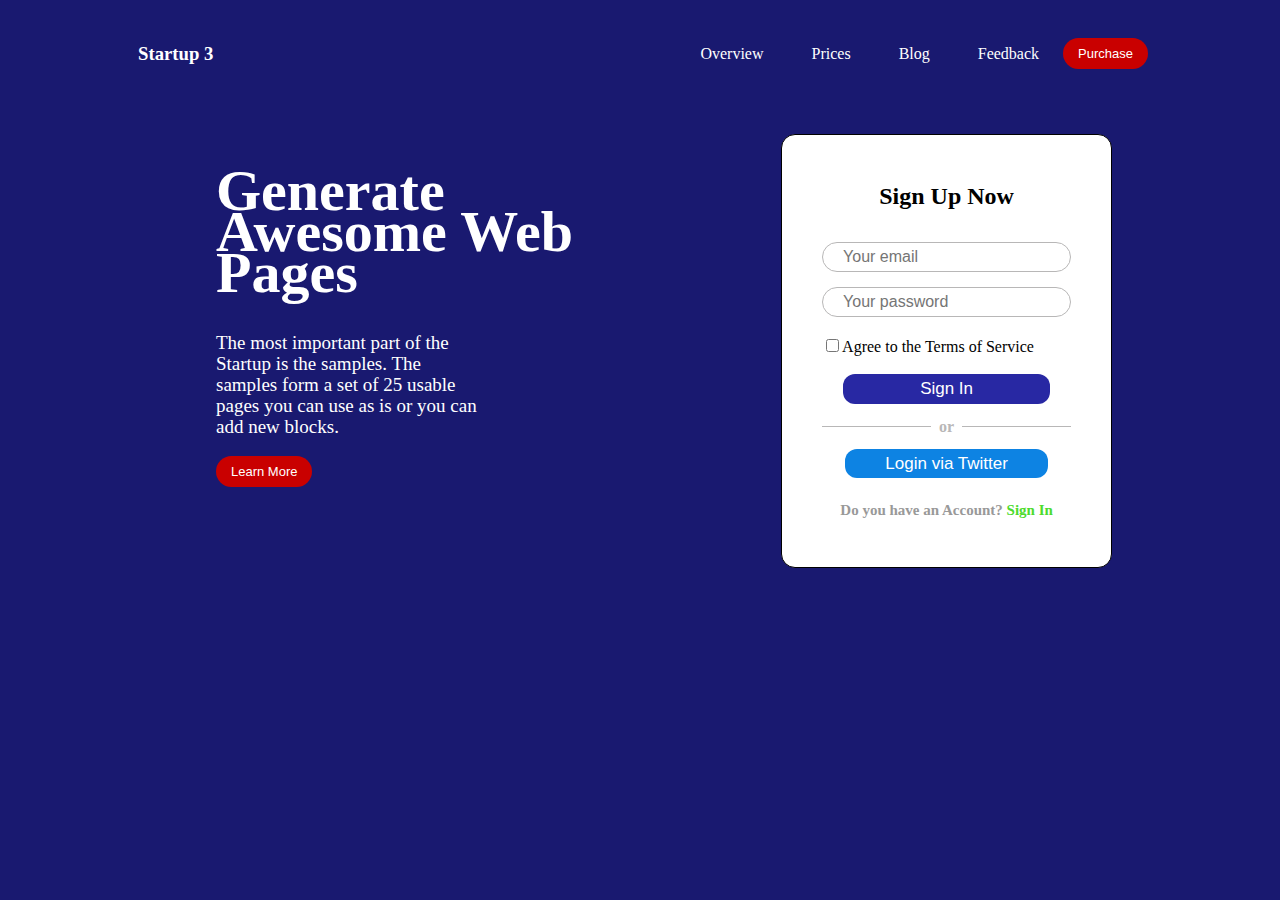
<file: index.html>
<!DOCTYPE html>
<html lang="en">
<head>
    <meta charset="UTF-8">
    <meta name="viewport" content="width=device-width, initial-scale=1.0">
    <link rel="stylesheet" href="style.css">
    <title>Landing Page</title>
</head>
<body>

    <Section class="nav">
        <ul>
            <h3>Startup 3</h3>
        </ul>
             
            <ul class= "nav_ul">
                    <a href="#"><li class="nav_ul_li">Overview</li></a>
                    <a href="#"><li class="nav_ul_li">Prices</li></a>
                    <a href="#"><li class="nav_ul_li">Blog</li></a>
                    <a href="#"><li class="nav_ul_li">Feedback</li></a>
                    <button class="nav_section_btn">Purchase</button>
                
            </ul>
    </Section>

    <section class="sec1">
        <div class="card1">
            <div class="d1">
                <h1>Generate <br> Awesome Web <br> Pages</h1>
            </div>
            <div class="d2">
                <p>The most important part of the <br> Startup is the samples. The <br> samples form a set of 25 usable <br> pages you can use as is or you can <br>add new blocks.</p>
            </div>

            <div>
                <button class="cardbtn">Learn More</button>
            </div>

        </div>
        <div class="card2">
            <div class="head" >
                <h2>Sign Up Now</h2>
            </div>
            <div class="inp">
                <input type="email" placeholder="Your email"> <br>
                <input type="password" placeholder="Your password"> <br>
                <input type="checkbox" >Agree to the Terms of Service <br>
                <button class="inpbtn1">Sign In</button>
                <h1 class="or">or</h1>
                <button class="inpbtn2">Login via Twitter</button>

                <h5>Do you have an Account? <a href="">Sign In</a></h5>
                
            </div>

        </div>
    </section>
    
</body>
</html>
</file>
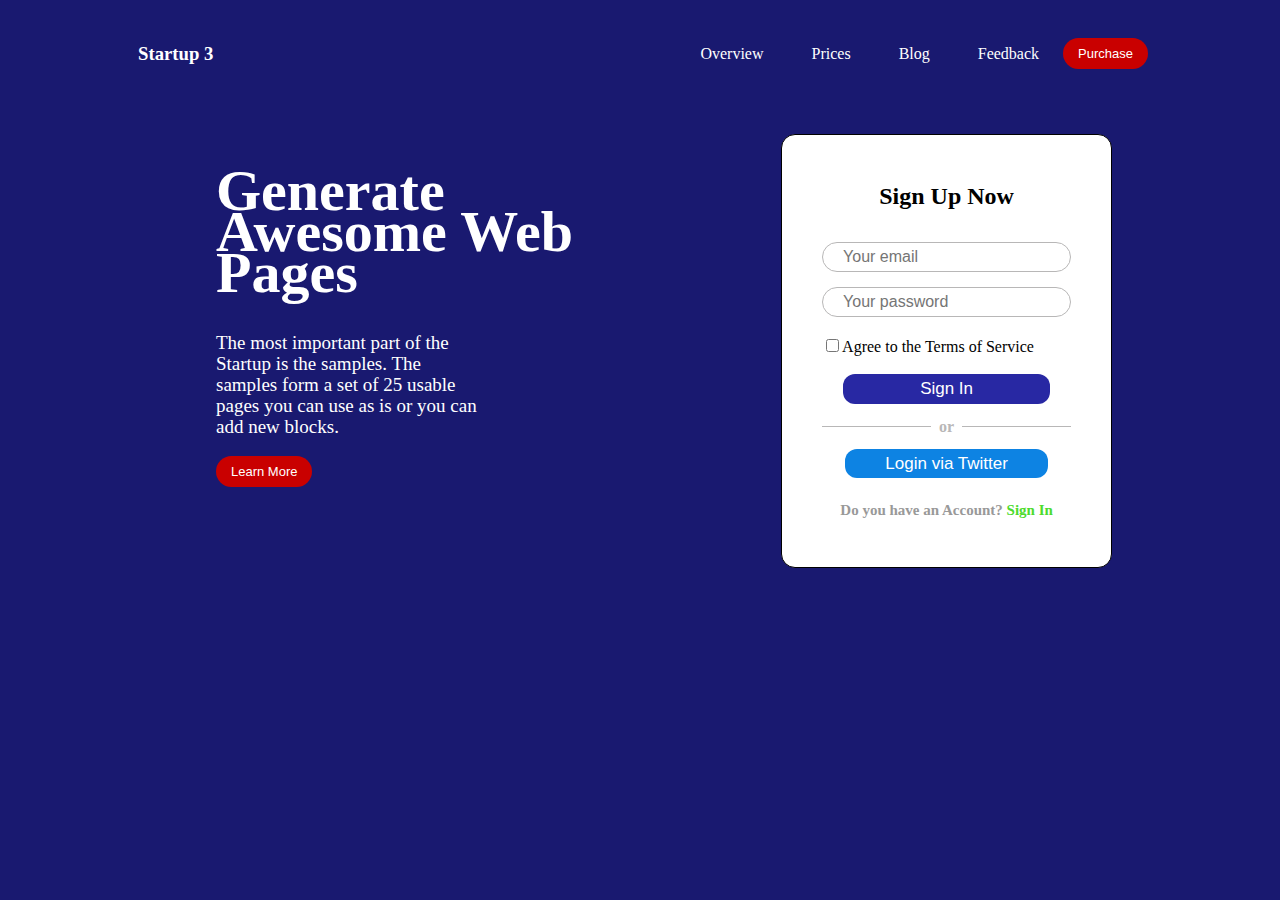
<file: hero.html>
<!DOCTYPE html>
<html lang="en">
<head>
    <meta charset="UTF-8">
    <meta name="viewport" content="width=device-width, initial-scale=1.0">
    <link rel="stylesheet" href="style.css">
    <title>Landing Page</title>
</head>
<body>

    <Section class="nav">
        <ul>
            <h3>Startup 3</h3>
        </ul>
             
            <ul class= "nav_ul">
                    <a href="#"><li class="nav_ul_li">Overview</li></a>
                    <a href="#"><li class="nav_ul_li">Prices</li></a>
                    <a href="#"><li class="nav_ul_li">Blog</li></a>
                    <a href="#"><li class="nav_ul_li">Feedback</li></a>
                    <button class="nav_section_btn">Purchase</button>
                
            </ul>
    </Section>

    <section class="sec1">
        <div class="card1">
            <div class="d1">
                <h1>Generate <br> Awesome Web <br> Pages</h1>
            </div>
            <div class="d2">
                <p>The most important part of the <br> Startup is the samples. The <br> samples form a set of 25 usable <br> pages you can use as is or you can <br>add new blocks.</p>
            </div>

            <div>
                <button class="cardbtn">Learn More</button>
            </div>

        </div>
        <div class="card2">
            <div class="head" >
                <h2>Sign Up Now</h2>
            </div>
            <div class="inp">
                <input type="email" placeholder="Your email"> <br>
                <input type="password" placeholder="Your password"> <br>
                <input type="checkbox" >Agree to the Terms of Service <br>
                <button class="inpbtn1">Sign In</button>
                <h1 class="or">or</h1>
                <button class="inpbtn2">Login via Twitter</button>

                <h5>Do you have an Account? <a href="">Sign In</a></h5>
                
            </div>

        </div>
    </section>
    
</body>
</html>
</file>
<file: style.css>
*{
    background-color: #191970;
    box-sizing: border-box;
}
 
.nav{
    display: flex;
    align-items: center;
    justify-content: space-between;
    color: white;
}

.nav h3{
    margin-left: 90px;
}

.nav_ul
{
    display: flex;
    align-items: center;
    justify-content: center;
    padding: 0 28px;
    list-style-type: none;
    margin: 0 6rem;
}
.nav_ul a {
    text-decoration: none;
}

.nav_ul_li {
    padding: 0 24px;
    color: white;
}

.nav_section_btn,.cardbtn{
    padding: 8px 15px;
    border-radius: 17px;
    background-color: #c90000;
    border-width: 0px;
    color: white;
    font-size: 13px;
    cursor: pointer;
}

.nav_section_btn:hover,.cardbtn:hover{
    background-color: #f10505;
}

.card1{
    color: white;
    padding: 2rem 13rem;
}

.sec1{
    display: flex;
    
}
.d1{
    font-size: 29px;
    line-height: 41px;
}
.d2{
    font-size: 19px;
    line-height: 21px;
}


.or {
    font-size: 1rem;
    display: grid;
    grid-template-columns: 1fr max-content 1fr;
    grid-column-gap: 0.5rem;
    align-items: center;
    margin: 0;
    background-color: white;
    color: rgb(184, 183, 183);
}

.or::before,
.or::after {
    content: "";
    display: block;
    height: 1px;
    background-color: currentColor;
}

.card2{
    background-color: white;
    padding: 1.5rem 1.5rem;
    line-height: 35px; 
    border: solid 1px ;
    border-radius: 14px;
    margin-top: 35px;
    
}

.inp{
    background-color: white;
    line-height: 45px;
    padding: 0 1rem;
}


.inp input{
    background-color: white;
    font-size: 16px;
    border: solid 1px rgb(184, 183, 183);
    border-radius: 15px;
    padding: 5px 20px;
    
}
.inp h5{
    background-color: white;
    font-size: 15px;
    text-align: center;
    color:  rgb(153 153 153);
    margin: 10px 0px;
}

.inpbtn1{
    background-color: white;
    font-size: 17px;
    display: flex;
    margin: auto;
    background-color: #2828a3;
    color: white;
    border-radius: 12px;
    padding: 0.3rem 4.8rem ;
    border-width: 0;
    cursor: pointer;
    margin-top: 5px;
}

.inpbtn2{
    background-color: white;
    font-size: 17px;
    display: flex;
    margin: auto;
    border-radius: 12px;
    color: white;
    background-color: rgb(13, 131, 227);
    padding: 0.3rem 2.5rem ;
    border-width: 0;
    cursor: pointer;
}
.head h2, a{
    background-color: white;
    text-align: center;
     
}
.head{
    padding: 0 1rem;
    background-color: white;
    
}
.inp a{
    color: rgb(77, 219, 45);
    text-decoration: none;
}
</file>
